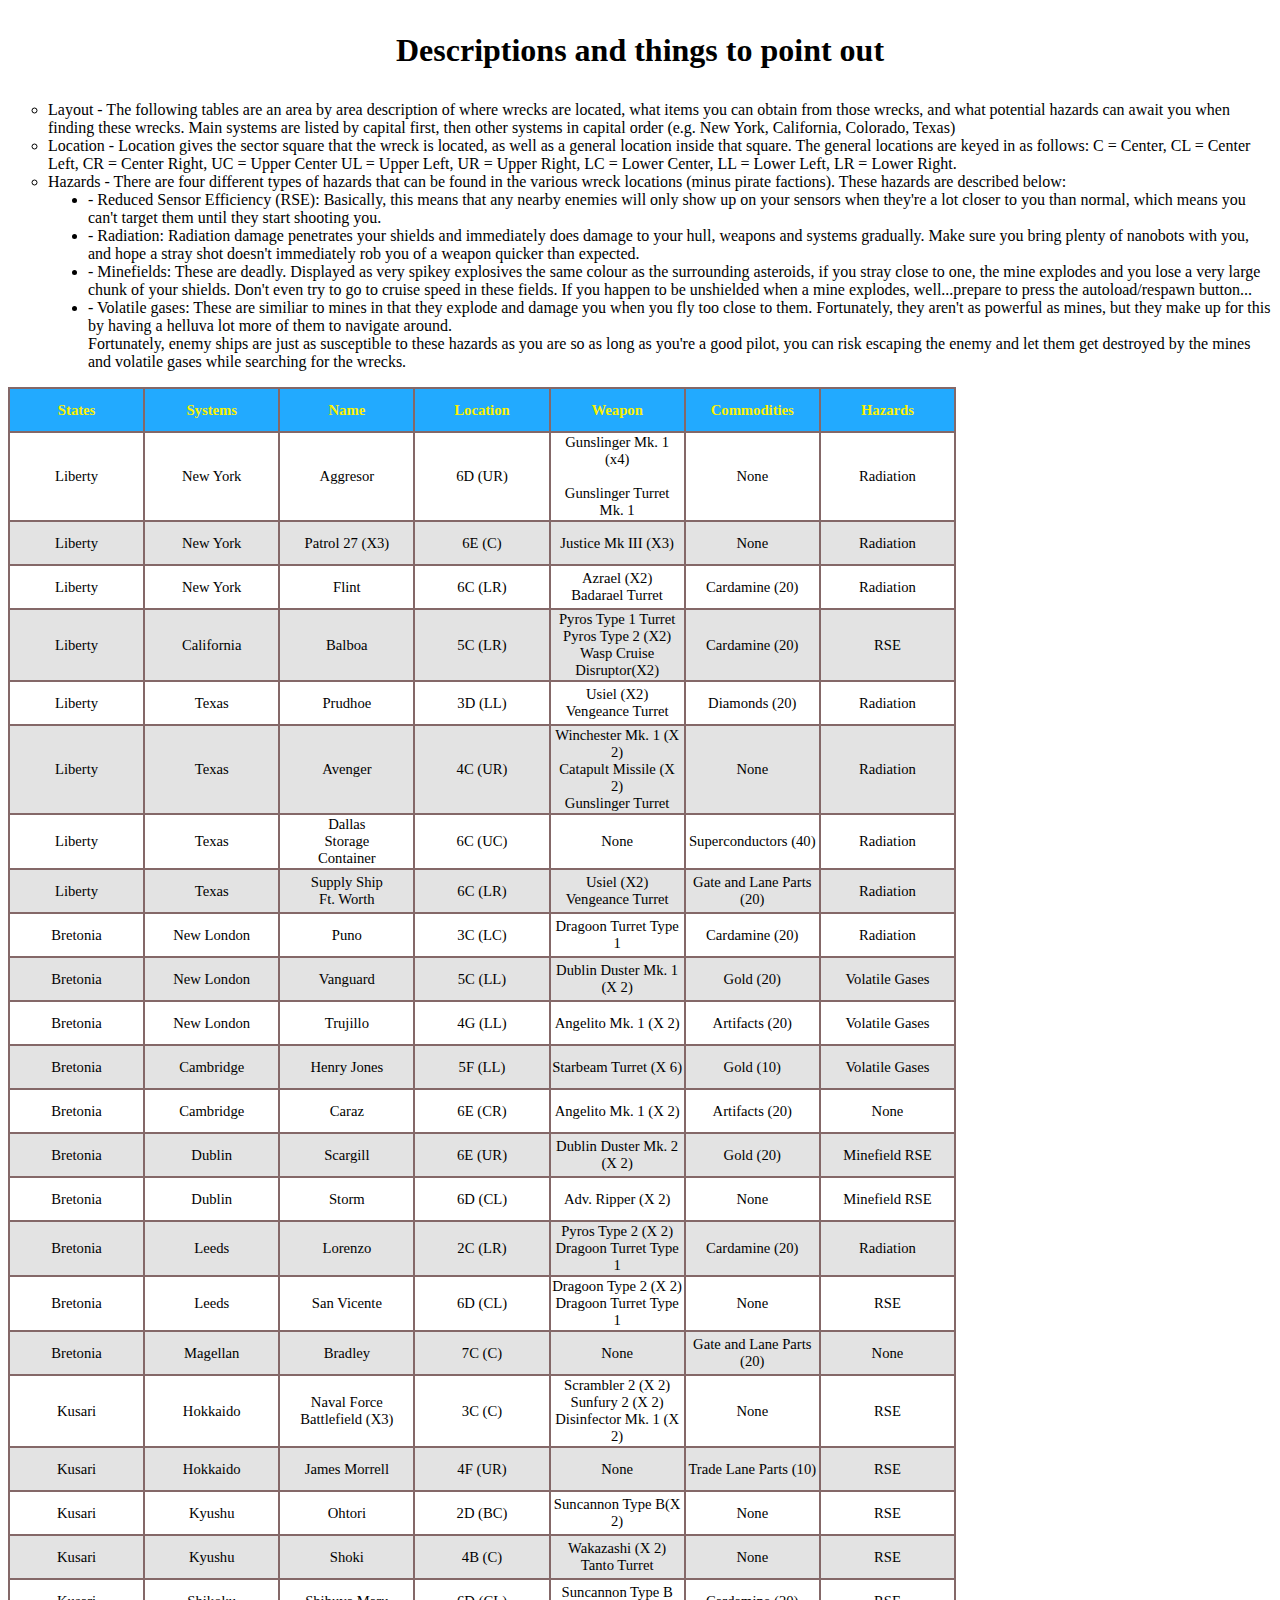
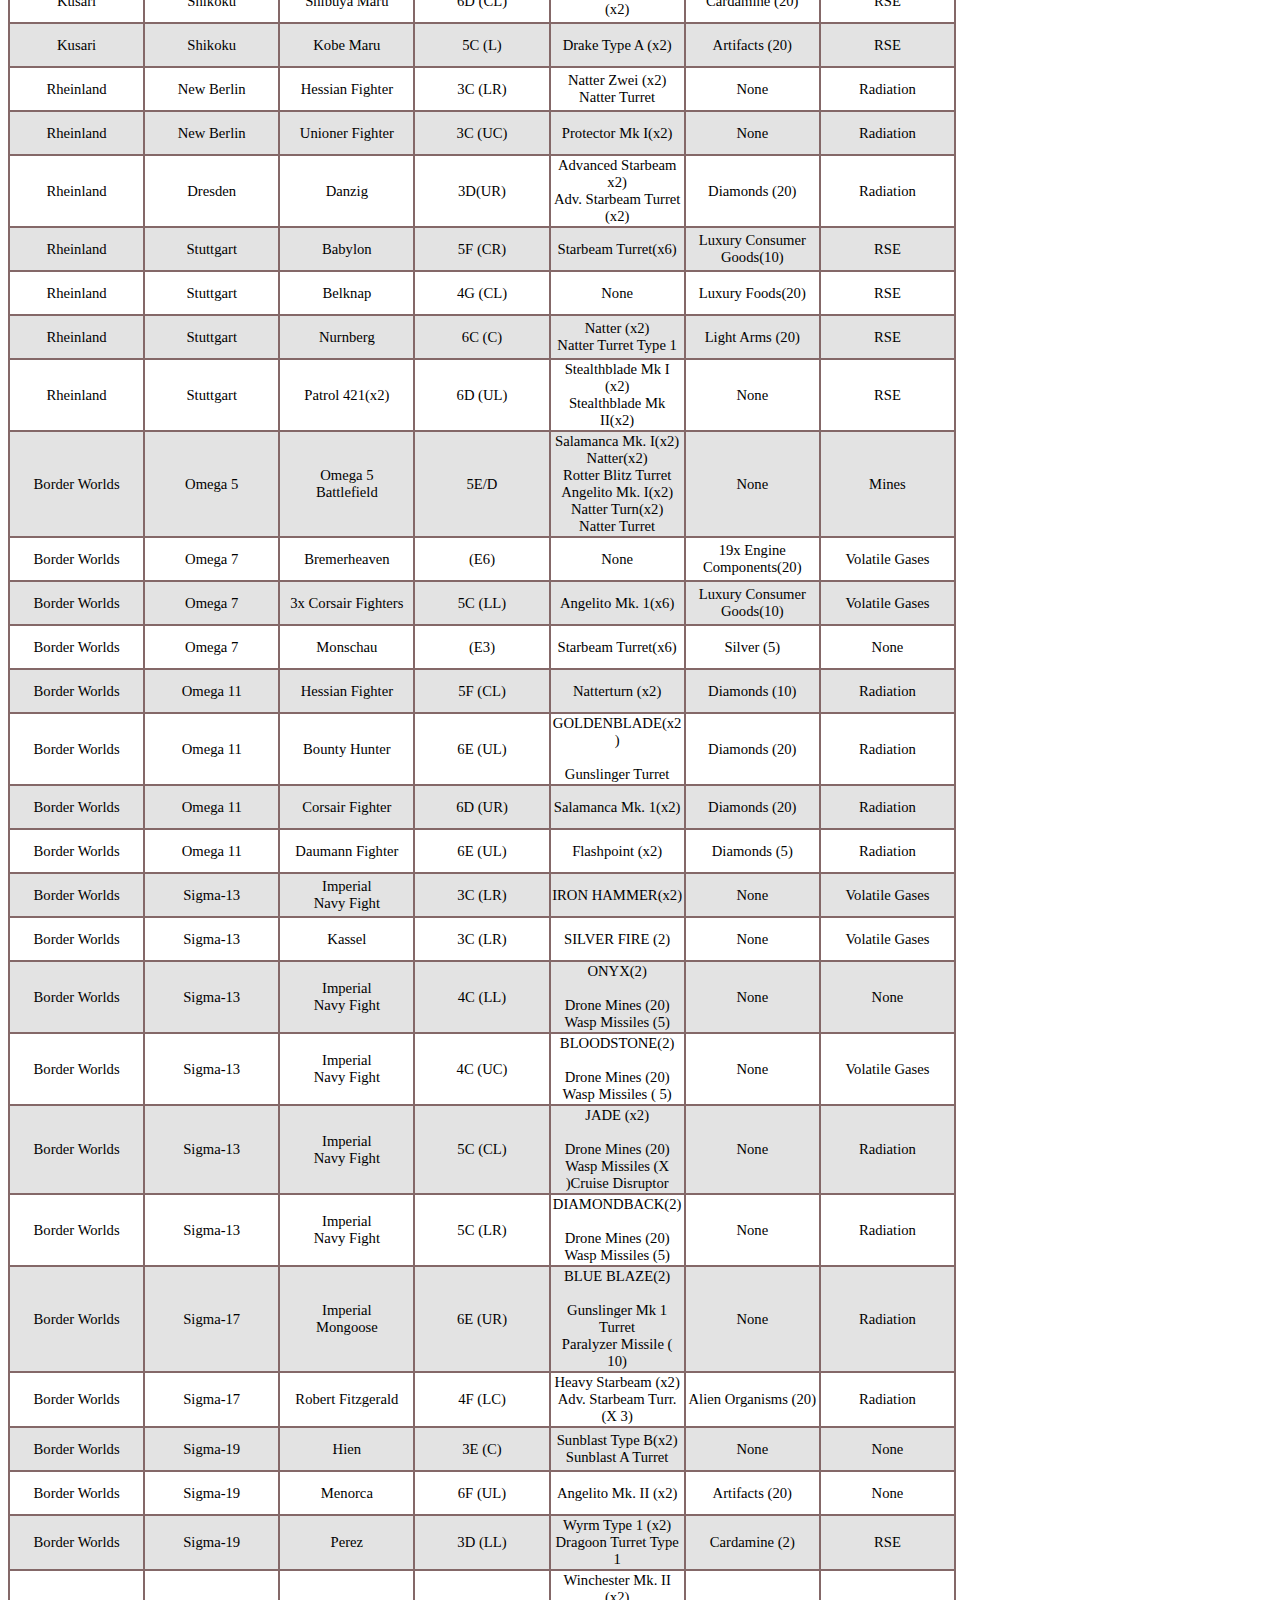
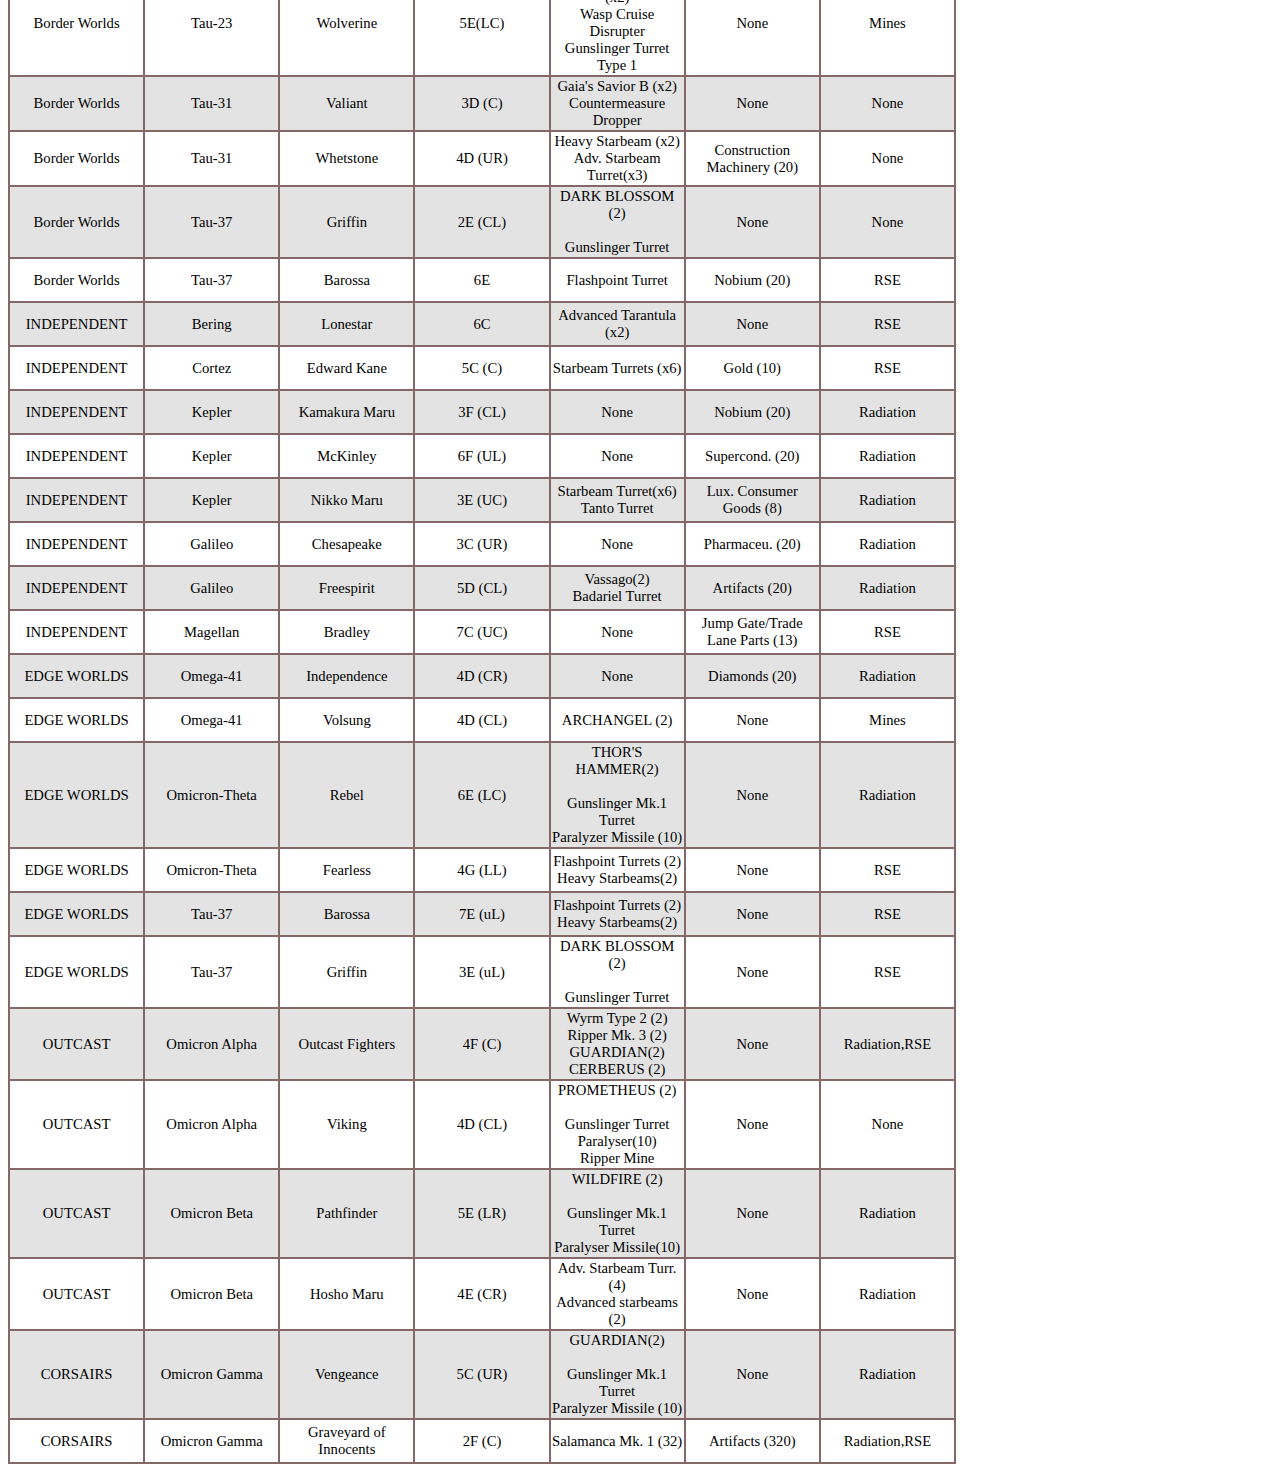
<file: Content/Wrecks(Freelancer).html>
<!DOCTYPE html>
<html lang="en">
<head>
    <meta charset="UTF-8">
    <title>Wrecks</title>
    <script>document.documentElement.className = 'hasJS';</script>
    <style>
	style{word-wrap: break-word;}

table {
                    width: 75%;
                    font-size: 11pt;
                       }
                table, th, td {
                    border: 2px solid #ffcece;
                    border-collapse: collapse;
                    text-align: center;
                    table-layout: fixed;
                       }td { word-wrap:break-word; }
	.table_sort table {
    border-collapse: collapse;
}

.table_sort th {
    color: #ffebcd;
    background: #22AAFF;
    cursor: pointer;
}

.table_sort td,
.table_sort th {
    width: 50px;
    height: 40px;
    text-align: center;
    border: 2px solid #846868;
}

.table_sort tbody tr:nth-child(even) {
    background: #e3e3e3;
}

th.sorted[data-order="1"],
th.sorted[data-order="-1"] {
    position: relative;
}

th.sorted[data-order="1"]::after,
th.sorted[data-order="-1"]::after {
    right: 8px;
    position: absolute;
}

th.sorted[data-order="-1"]::after {
	content: 'v'
}
.tooltip-inner{
  white-space:pre-line;
}
th.sorted[data-order="1"]::after {
	content: '^'
}
.help { cursor: help; }

}

	</style>

</head>
<body>

<h1><p align="center">
    Descriptions and things to point out </p></h1>

<ul type = "circle">
    <li>Layout - The following tables are an area by area description of where wrecks are
        located, what items you can obtain from those wrecks, and what potential
        hazards can await you when finding these wrecks. Main systems are listed
        by capital first, then other systems in capital order (e.g. New York,
        California, Colorado, Texas)</li>
    <li>
        Location - Location gives the sector square that the wreck is located, as well as a
        general location inside that square. The general locations are keyed in as
        follows: C = Center, CL = Center Left, CR = Center Right, UC = Upper Center
        UL = Upper Left, UR = Upper Right, LC = Lower Center, LL = Lower Left,
        LR = Lower Right.</li>
    <li>Hazards - There are four different types of hazards that can be found in the
        various wreck locations (minus pirate factions). These hazards are
        described below:<ul type = "disc">

            <li> - Reduced Sensor Efficiency (RSE):
                Basically, this means that any nearby enemies will only show up on your
                sensors when they're a lot closer to you than normal, which means you
                can't target them until they start shooting you.</li>
            <li> - Radiation:
                Radiation damage penetrates your shields and immediately does damage to
                your hull, weapons and systems gradually. Make sure you bring plenty of
                nanobots with you, and hope a stray shot doesn't immediately rob you of
                a weapon quicker than expected.</li>
            <li>- Minefields:
                These are deadly. Displayed as very spikey explosives the same colour as
                the surrounding asteroids, if you stray close to one, the mine explodes
                and you lose a very large chunk of your shields. Don't even try to go to
                cruise speed in these fields. If you happen to be unshielded when a mine
                explodes, well...prepare to press the autoload/respawn button...</li>
            <li>  - Volatile gases:
                These are similiar to mines in that they explode and damage you when you
                fly too close to them. Fortunately, they aren't as powerful as mines, but
                they make up for this by having a helluva lot more of them to navigate
                around.</li>

            Fortunately, enemy ships are just as susceptible to these hazards as you are
            so as long as you're a good pilot, you can risk escaping the enemy and let
            them get destroyed by the mines and volatile gases while searching for the
            wrecks.</li></ul> </ul>





<table class="table_sort"><thead>
<tr>
    <th><font color="#FaF000">States</font></th>
    <th><font color="#FaF000">Systems</font></th>
    <th><font color="#FaF000">Name</font></th>
    <th><font color="#FaF000">Location</font></th>
    <th><font color="#FaF000">Weapon</font></th>
    <th><font color="#FaF000">Commodities</font></th>
    <th><font color="#FaF000">Hazards</font></th>
</tr></thead>

    <tbody>
    <tr>
        <td>Liberty</a></td>
        <td>New York</a></td>
        <td class ="selected">Aggresor</a></td>
        <td class ="selected">6D (UR)</a></td>
        <td class ="selected"><div class="help" title=
        "Class:2&#013
Hull Damage Per Shot:20&#013
Shield Damage Per Shot:10&#013
Range:649 m&#013
Projectile Speed:700 m/s&#013
Refire Rate:8.33&#013
Energy Usage:7&#013
Cost:$860&#013" >
  Gunslinger Mk. 1 (x4)</div></br>
            Gunslinger Turret Mk. 1</a></td>
        <td class ="selected">None</a></td>
        <td class ="selected">Radiation</a></td>
    </tr>

    <tr>
        <td>Liberty</a></td>
        <td>New York</td>
        <td class ="selected">Patrol 27 (X3)</td>
        <td class ="selected">6E (C)</td>
        <td class ="selected">
            Justice Mk III (X3)</a></td>
        <td class ="selected">None</a></td>
        <td class ="selected">Radiation</a></td>
    </tr>

    <tr>
        <td>Liberty</a></td>
        <td>New York</td>
        <td class ="selected">Flint</td>
        <td class ="selected">6C (LR)</td>
        <td class ="selected">
            Azrael (X2)</br>
            Badarael Turret</a></td>
        <td class ="selected">Cardamine (20)</a></td>
        <td class ="selected">Radiation</a></td>
    </tr>


    <tr>
        <td>Liberty</a></td>
        <td>California</a></td>
        <td class ="selected">Balboa</a></td>
        <td class ="selected">5C (LR)</a></td>
        <td class ="selected">
            Pyros Type 1 Turret</br>
            Pyros Type 2 (X2)</br>
            Wasp Cruise Disruptor(X2)</a></td>
        <td class ="selected">Cardamine (20)</a></td>
        <td class ="selected">RSE</a></td>
    </tr>

    <tr>
        <td>Liberty</a></td>
        <td>Texas</a></td>
        <td class ="selected">Prudhoe</a></td>
        <td class ="selected">3D (LL)</a></td>
        <td class ="selected">
            Usiel (X2)</br>Vengeance Turret</a></td>
        <td class ="selected">Diamonds (20)</a></td>
        <td class ="selected">Radiation</a></td>
    </tr>

    <tr>
        <td>Liberty</a></td>
        <td>Texas</a></td>
        <td class ="selected">Avenger</a></td>
        <td class ="selected">4C (UR)</a></td>
        <td class ="selected">Winchester Mk. 1 (X 2)</br>
            Catapult Missile (X 2)</br>
            Gunslinger Turret</a></td>
        <td class ="selected">None</a></td>
        <td class ="selected">Radiation</a></td>
    </tr>

    <tr>
        <td>Liberty</a></td>
        <td>Texas</a></td>
        <td class ="selected">Dallas</br> Storage</br>Container</a></td>
        <td class ="selected">6C (UC)</a></td>
        <td class ="selected">None</a></td>
        <td class ="selected">Superconductors (40)</a></td>
        <td class ="selected">Radiation</a></td>
    </tr>

    <tr>
        <td>Liberty</a></td>
        <td>Texas</a></td>
        <td class ="selected">Supply Ship</br>
            Ft. Worth</a></td>
        <td class ="selected">6C (LR)</a></td>
        <td class ="selected">
            Usiel (X2)</br>Vengeance Turret</a></td>
        <td class ="selected">Gate and Lane Parts (20)</a></td>
        <td class ="selected">Radiation</a></td>
    </tr>

    <tr>
        <td>Bretonia</a></td>
        <td>New London</a></td>
        <td class ="selected">Puno</a></td>
        <td class ="selected">3C (LC)</a></td>
        <td class ="selected">Dragoon Turret Type 1</a></td>
        <td class ="selected">Cardamine (20)</a></td>
        <td class ="selected">Radiation</a></td>
    </tr>

    <tr>
        <td>Bretonia</a></td>
        <td>New London</a></td>
        <td class ="selected">Vanguard	</a></td>
        <td class ="selected">5C (LL)</a></td>
        <td class ="selected">Dublin Duster Mk. 1 (X 2)</a></td>
        <td class ="selected">Gold (20)</a></td>
        <td class ="selected">Volatile Gases</a></td>
    </tr>

    <tr>
        <td>Bretonia</a></td>
        <td>New London</a></td>
        <td class ="selected">Trujillo</a></td>
        <td class ="selected">4G (LL)</a></td>
        <td class ="selected">Angelito Mk. 1 (X 2)</a></td>
        <td class ="selected">Artifacts (20)</a></td>
        <td class ="selected">Volatile Gases</a></td>
    </tr>

    <tr>
        <td>Bretonia</a></td>
        <td>Cambridge</a></td>
        <td class ="selected">Henry Jones</a></td>
        <td class ="selected">5F (LL)</a></td>
        <td class ="selected">Starbeam Turret (X 6)</a></td>
        <td class ="selected">Gold (10)</a></td>
        <td class ="selected">Volatile Gases</a></td>
    </tr>

    <tr>
        <td>Bretonia</a></td>
        <td>Cambridge</a></td>
        <td class ="selected">Caraz</a></td>
        <td class ="selected">6E (CR)</a></td>
        <td class ="selected">Angelito Mk. 1 (X 2)</a></td>
        <td class ="selected">Artifacts (20)</a></td>
        <td class ="selected">None</a></td>
    </tr>

    <tr>
        <td>Bretonia</a></td>
        <td>Dublin</a></td>
        <td class ="selected">Scargill</a></td>
        <td class ="selected">6E (UR)</a></td>
        <td class ="selected">Dublin Duster Mk. 2 (X 2)</a></td>
        <td class ="selected">Gold (20)</a></td>
        <td class ="selected">Minefield
            RSE</a></td>
    </tr>


    <tr>
        <td>Bretonia</a></td>
        <td>Dublin</a></td>
        <td class ="selected">Storm</a></td>
        <td class ="selected">6D (CL)</a></td>
        <td class ="selected">Adv. Ripper (X 2)</a></td>
        <td class ="selected">None</a></td>
        <td class ="selected">Minefield
            RSE</a></td>
    </tr>

    <tr>
        <td>Bretonia</a></td>
        <td>Leeds</a></td>
        <td class ="selected">Lorenzo</a></td>
        <td class ="selected">2C (LR)</a></td>
        <td class ="selected">	Pyros Type 2 (X 2)</br>
            Dragoon Turret Type 1</a></td>
        <td class ="selected">Cardamine (20)</a></td>
        <td class ="selected">Radiation</a></td>
    </tr>

    <tr>
        <td>Bretonia</a></td>
        <td>Leeds</a></td>
        <td class ="selected">San Vicente</a></td>
        <td class ="selected">6D (CL)</a></td>
        <td class ="selected">Dragoon Type 2 (X 2)</br>
            Dragoon Turret Type 1</a></td>
        <td class ="selected">None</a></td>
        <td class ="selected">
            RSE</a></td>
    </tr>

    <tr>
        <td>Bretonia</a></td>
        <td>Magellan</a></td>
        <td class ="selected">Bradley</a></td>
        <td class ="selected">7C (C)</a></td>
        <td class ="selected">None</a></td>
        <td class ="selected">Gate and Lane Parts (20)</a></td>
        <td class ="selected">None</a></td>
    </tr>

    <tr>
        <td>Kusari</a></td>
        <td>Hokkaido</a></td>
        <td class ="selected">Naval Force</br>
            Battlefield (X3)</a></td>
        <td class ="selected">3C (C)</a></td>
        <td class ="selected">Scrambler 2 (X 2)</br>
            Sunfury 2 (X 2)</br>
            Disinfector Mk. 1 (X 2)</a></td>
        <td class ="selected">None</a></td>
        <td class ="selected">RSE</a></td>
    </tr>

    <tr>
        <td>Kusari</a></td>
        <td>Hokkaido</a></td>
        <td class ="selected">James Morrell</a></td>
        <td class ="selected">4F (UR)</a></td>
        <td class ="selected">None</a></td>
        <td class ="selected">Trade Lane Parts (10)</a></td>
        <td class ="selected">RSE</a></td>
    </tr>

    <tr>
        <td>Kusari</a></td>
        <td>Kyushu</a></td>
        <td class ="selected">Ohtori</a></td>
        <td class ="selected">2D (BC)</a></td>
        <td class ="selected">Suncannon Type B(X 2)</a></td>
        <td class ="selected">None</a></td>
        <td class ="selected">RSE</a></td>
    </tr>

    <tr>
        <td>Kusari</a></td>
        <td>Kyushu</a></td>
        <td class ="selected">Shoki</a></td>
        <td class ="selected">4B (C)</a></td>
        <td class ="selected">Wakazashi (X 2)</br>
            Tanto Turret</a></td>
        <td class ="selected">None</a></td>
        <td class ="selected">RSE</a></td>
    </tr>

    <tr>
        <td>Kusari</a></td>
        <td>Shikoku</a></td>
        <td class ="selected">Shibuya Maru</a></td>
        <td class ="selected">6D (CL)</a></td>
        <td class ="selected">Suncannon Type B (x2)</a></td>
        <td class ="selected">Cardamine (20)</a></td>
        <td class ="selected">RSE</a></td>
    </tr>

    <tr>
        <td>Kusari</a></td>
        <td>Shikoku</a></td>
        <td class ="selected">Kobe Maru</a></td>
        <td class ="selected">5C (L)</a></td>
        <td class ="selected">Drake Type A (x2)</a></td>
        <td class ="selected">Artifacts (20)</a></td>
        <td class ="selected">RSE</a></td>
    </tr>

    <tr>
        <td>Rheinland</a></td>
        <td>New Berlin</a></td>
        <td class ="selected">Hessian Fighter</a></td>
        <td class ="selected">3C (LR)</a></td>
        <td class ="selected">Natter Zwei (x2)</br>
            Natter Turret</a></td>
        <td class ="selected">None</a></td>
        <td class ="selected">Radiation</a></td>
    </tr>

    <tr>
        <td>Rheinland</a></td>
        <td>New Berlin</a></td>
        <td class ="selected">Unioner Fighter</a></td>
        <td class ="selected">3C (UC)</a></td>
        <td class ="selected">Protector Mk I(x2)</a></td>
        <td class ="selected">None</a></td>
        <td class ="selected">Radiation</a></td>
    </tr>

    <tr>
        <td>Rheinland</a></td>
        <td>Dresden</a></td>
        <td class ="selected">Danzig</a></td>
        <td class ="selected">3D(UR)</a></td>
        <td class ="selected">Advanced Starbeam x2)</br>
            Adv. Starbeam Turret (x2)</a></td>
        <td class ="selected">Diamonds (20)</a></td>
        <td class ="selected">Radiation</a></td>
    </tr>

    <tr>
        <td>Rheinland</a></td>
        <td>Stuttgart</a></td>
        <td class ="selected">Babylon</a></td>
        <td class ="selected">5F (CR)</a></td>
        <td class ="selected">Starbeam Turret(x6)</a></td>
        <td class ="selected">Luxury Consumer Goods(10)</a></td>
        <td class ="selected">RSE</a></td>
    </tr>

    <tr>
        <td>Rheinland</a></td>
        <td>Stuttgart</a></td>
        <td class ="selected">Belknap</a></td>
        <td class ="selected">4G (CL)</a></td>
        <td class ="selected">None</a></td>
        <td class ="selected">Luxury Foods(20)</a></td>
        <td class ="selected">RSE</a></td>
    </tr>

    <tr>
        <td>Rheinland</a></td>
        <td>Stuttgart</a></td>
        <td class ="selected">Nurnberg</a></td>
        <td class ="selected">6C (C)</a></td>
        <td class ="selected">Natter (x2)</br>
            Natter Turret Type 1</a></td>
        <td class ="selected">Light Arms (20)</a></td>
        <td class ="selected">RSE</a></td>
    </tr>

    <tr>
        <td>Rheinland</a></td>
        <td>Stuttgart</a></td>
        <td class ="selected">Patrol 421(x2)</a></td>
        <td class ="selected">6D (UL)</a></td>
        <td class ="selected">Stealthblade Mk I (x2)</br>
            Stealthblade Mk II(x2)</a></td>
        <td class ="selected">None</a></td>
        <td class ="selected">RSE</a></td>
    </tr>

    <tr>
        <td>Border Worlds</a></td>
        <td>Omega 5</a></td>
        <td class ="selected">Omega 5</br>
            Battlefield</a></td>
        <td class ="selected">5E/D</a></td>
        <td class ="selected">Salamanca Mk. I(x2)</br>
            Natter(x2)</br>
            Rotter Blitz Turret</br>
            Angelito Mk. I(x2)</br>
            Natter Turn(x2)
            Natter Turret</a></td>
        <td class ="selected">None</a></td>
        <td class ="selected">Mines</a></td>
    </tr>

    <tr>
        <td>Border Worlds</a></td>
        <td>Omega 7</a></td>
        <td class ="selected">Bremerheaven</a></td>
        <td class ="selected">(E6)</a></td>
        <td class ="selected">None</a></td>
        <td class ="selected">19x  Engine Components(20)</a></td>
        <td class ="selected">Volatile Gases</a></td>
    </tr>

    <tr>
        <td>Border Worlds</a></td>
        <td>Omega 7</a></td>
        <td class ="selected"> 3x Corsair Fighters</a></td>
        <td class ="selected">5C (LL)</a></td>
        <td class ="selected">Angelito Mk. 1(x6)</a></td>
        <td class ="selected">Luxury Consumer Goods(10)</a></td>
        <td class ="selected">Volatile Gases</a></td>
    </tr>

    <tr>
        <td>Border Worlds</a></td>
        <td>Omega 7</a></td>
        <td class ="selected"> Monschau </a></td>
        <td class ="selected">(E3)</a></td>
        <td class ="selected">Starbeam Turret(x6)</a></td>
        <td class ="selected">Silver (5) </a></td>
        <td class ="selected">None</a></td>
    </tr>

    <tr>
        <td>Border Worlds</a></td>
        <td>Omega 11</a></td>
        <td class ="selected">Hessian Fighter	</a></td>
        <td class ="selected"> 5F (CL)</a></td>
        <td class ="selected">Natterturn (x2)</a></td>
        <td class ="selected">Diamonds (10)</a></td>
        <td class ="selected">Radiation</a></td>
    </tr>

    <tr>
        <td>Border Worlds</a></td>
        <td>Omega 11</a></td>
        <td class ="selected">Bounty Hunter</a></td>
        <td class ="selected"> 6E (UL) </a></td>
        <td class ="selected"><div class="help" title="They're weapons that cannot be bought.They're very power intensive though.">GOLDENBLADE(x2)</div></br>Gunslinger Turret</a></td>
        <td class ="selected">Diamonds (20)</a></td>
        <td class ="selected">Radiation</a></td>
    </tr>
    <tr>
        <td>Border Worlds</a></td>
        <td>Omega 11</a></td>
        <td class ="selected">Corsair  Fighter	</a></td>
        <td class ="selected">  6D (UR) </a></td>
        <td class ="selected">Salamanca Mk. 1(x2)</a></td>
        <td class ="selected">Diamonds (20) </a></td>
        <td class ="selected">Radiation</a></td>
    </tr>
    <tr>
        <td>Border Worlds</a></td>
        <td>Omega 11</a></td>
        <td class ="selected">Daumann Fighter</a></td>
        <td class ="selected"> 6E (UL)</a></td>
        <td class ="selected">Flashpoint (x2)</td>
        <td class ="selected">Diamonds (5)</td>
        <td class ="selected">Radiation</td>
    </tr>

    <tr>
        <td>Border Worlds</a></td>
        <td>Sigma-13</a></td>
        <td class ="selected">Imperial</br> Navy Fight</td>
        <td class ="selected"> 3C (LR)</td>
        <td class ="selected"><div class="help" title="They're weapons that cannot be bought.They're very power intensive though.">IRON HAMMER(x2)</div></td>
        <td class ="selected">None</td>
        <td class ="selected">Volatile Gases</td>
    </tr>

    <tr>
        <td>Border Worlds</a></td>
        <td>Sigma-13</a></td>
        <td class ="selected">Kassel</a></td>
        <td class ="selected"> 3C (LR)</td>
        <td class ="selected"><div class="help" title="They're weapons that cannot be bought.They're very power intensive though.">SILVER FIRE (2)</div></td>
        <td class ="selected">None</a></td>
        <td class ="selected">Volatile Gases</a></td>
    </tr>

    <tr>
        <td>Border Worlds</a></td>
        <td>Sigma-13</a></td>
        <td class ="selected">Imperial</br> Navy Fight</td>
        <td class ="selected">4C (LL)</td>
        <td class ="selected"><div class="help" title="They're weapons that cannot be bought.They're very power intensive though.">ONYX(2)</div></br>Drone Mines (20)</br>Wasp Missiles (5)</td>
        <td class ="selected">None</td>
        <td class ="selected">None</td>
    </tr>

    <tr>
        <td>Border Worlds</td>
        <td>Sigma-13</td>
        <td class ="selected">Imperial</br> Navy Fight</td>
        <td class ="selected"> 4C (UC)</a></td>
        <td class ="selected"><div class="help" title="They're weapons that cannot be bought.They're very power intensive though.">BLOODSTONE(2)</div></br>Drone Mines (20)</br>Wasp Missiles ( 5)</a></td>
        <td class ="selected">None</a></td>
        <td class ="selected">Volatile Gases</a></td>
    </tr>

    <tr>
        <td>Border Worlds</a></td>
        <td>Sigma-13</a></td>
        <td class ="selected">Imperial</br> Navy Fight</a></td>
        <td class ="selected">5C (CL)</a></td>
        <td class ="selected"><div class="help" title="They're weapons that cannot be bought.They're very power intensive though.">JADE (x2)</div></br>Drone Mines (20)</br>Wasp Missiles (X )Cruise Disruptor	</a></td>
        <td class ="selected">None</a></td>
        <td class ="selected">Radiation</a></td>
    </tr>

    <tr>
        <td>Border Worlds</a></td>
        <td>Sigma-13</a></td>
        <td class ="selected">Imperial</br> Navy Fight</a></td>
        <td class ="selected"> 5C (LR)</a></td>
        <td class ="selected"><div class="help" title="They're weapons that cannot be bought.They're very power intensive though.">DIAMONDBACK(2)</div></br>Drone Mines (20)</br>Wasp Missiles (5)</a></td>
        <td class ="selected">None</a></td>
        <td class ="selected">Radiation</a></td>
    </tr>

    <tr>
        <td>Border Worlds</a></td>
        <td>Sigma-17</a></td>
        <td class ="selected">Imperial</br>Mongoose</a></td>
        <td class ="selected">6E (UR) </a></td>
        <td class ="selected"><div class="help" title="They're weapons that cannot be bought.They're very power intensive though.">BLUE BLAZE(2)</div></br>Gunslinger Mk 1 Turret </br>Paralyzer Missile ( 10)</a></td>
        <td class ="selected">None</a></td>
        <td class ="selected">Radiation</a></td>
    </tr>

    <tr>
        <td>Border Worlds</a></td>
        <td>Sigma-17</a></td>
        <td class ="selected">Robert Fitzgerald</a></td>
        <td class ="selected">4F (LC) </a></td>
        <td class ="selected">Heavy Starbeam (x2)</br>Adv. Starbeam Turr. (X 3)</a></td>
        <td class ="selected">Alien Organisms (20)</a></td>
        <td class ="selected">Radiation</a></td>
    </tr>

	<tr>
        <td>Border Worlds</a></td>
        <td>Sigma-19</a></td>
        <td class ="selected">Hien </td>
        <td class ="selected">3E (C)</td>
        <td class ="selected">Sunblast Type B(x2)</br> Sunblast A Turret </td>
        <td class ="selected">None</td>
        <td class ="selected">None</td>
    </tr>
	
	<tr>
        <td>Border Worlds</a></td>
        <td>Sigma-19</a></td>
        <td class ="selected">Menorca   </td>
        <td class ="selected">6F (UL)</td>
        <td class ="selected">Angelito Mk. II (x2)</td>
        <td class ="selected">Artifacts (20)</td>
        <td class ="selected">None</td>
    </tr>

	<tr>
        <td>Border Worlds</a></td>
        <td>Sigma-19</a></td>
        <td class ="selected">Perez	</td>
        <td class ="selected">3D (LL)</td>
        <td class ="selected">Wyrm Type 1 (x2)</br>Dragoon Turret Type 1</td>
        <td class ="selected">Cardamine (2)</td>
        <td class ="selected">RSE</td>
    </tr>
	
	<tr>
        <td>Border Worlds</a></td>
        <td>Tau-23</a></td>
        <td class ="selected">Wolverine	</td>
        <td class ="selected">5E(LC)</td>
        <td class ="selected">Winchester Mk. II (x2)</br>Wasp Cruise Disrupter</br>Gunslinger Turret Type 1</td>
        <td class ="selected">None</td>
        <td class ="selected">Mines</td>
    </tr>
	
	<tr>
        <td>Border Worlds</a></td>
        <td>Tau-31</a></td>
        <td class ="selected">Valiant  	</td>
        <td class ="selected"> 3D (C) </td>
        <td class ="selected">Gaia's Savior B (x2)</br>Countermeasure Dropper</td>
        <td class ="selected">None</td>
        <td class ="selected">None</td>
    </tr>
	
	<tr>
        <td>Border Worlds</td>
        <td>Tau-31</td>
        <td class ="selected">Whetstone </td>
        <td class ="selected">4D (UR)</td>
        <td class ="selected"> Heavy Starbeam  (x2)</br>Adv. Starbeam Turret(x3)</td>
        <td class ="selected">Construction</br>Machinery (20)</td>
        <td class ="selected">None</td>
    </tr>
	
	<tr>
        <td>Border Worlds</td>
        <td>Tau-37</td>
        <td class ="selected">Griffin</td>
        <td class ="selected">2E (CL)</td>
        <td class ="selected"> <div class="help" title="They're weapons that cannot be bought.They're very power intensive though.">DARK BLOSSOM (2)</div></br>Gunslinger Turret </td>
        <td class ="selected">None</td>
        <td class ="selected">None</td>
    </tr>
	
	<tr>
        <td>Border Worlds</td>
        <td>Tau-37</td>
        <td class ="selected">Barossa </td>
        <td class ="selected">6E</td>
        <td class ="selected"> Flashpoint Turret </td>
        <td class ="selected">Nobium (20)</td>
        <td class ="selected">RSE</td>
    </tr>
	

	
	
	<tr>
        <td>INDEPENDENT</td>
        <td>Bering</td>
        <td class ="selected">Lonestar </td>
        <td class ="selected">6C</td>
        <td class ="selected"> Advanced Tarantula  (x2)</td>
        <td class ="selected">None</td>
        <td class ="selected"> RSE</td>
    </tr>

	<tr>
        <td>INDEPENDENT</td>
        <td>Cortez</td>
        <td class ="selected">Edward Kane </td>
        <td class ="selected"> 5C (C)</td>
        <td class ="selected"> Starbeam Turrets (x6)</td>
        <td class ="selected">Gold (10)</td>
        <td class ="selected"> RSE</td>
    </tr>
	
	<tr>
        <td>INDEPENDENT</td>
        <td>Kepler</td>
        <td class ="selected">Kamakura Maru </td>
        <td class ="selected"> 3F (CL) </td>
        <td class ="selected"> None</td>
        <td class ="selected">Nobium    (20)</td>
        <td class ="selected"> Radiation</td>
    </tr>
	<tr>
        <td>INDEPENDENT</td>
        <td>Kepler</td>
        <td class ="selected">McKinley  </td>
        <td class ="selected">6F (UL) </td>
        <td class ="selected"> None</td>
        <td class ="selected">Supercond. (20)</td>
        <td class ="selected"> Radiation</td>
    </tr>
	<tr>
        <td>INDEPENDENT</td>
        <td>Kepler</td>
        <td class ="selected">Nikko Maru </td>
        <td class ="selected">3E (UC) </td>
        <td class ="selected"> Starbeam Turret(x6)</br>Tanto Turret</td>
        <td class ="selected">Lux. Consumer</br>  Goods (8)</td>
        <td class ="selected"> Radiation</td>
    </tr>
	
	<tr>
        <td>INDEPENDENT</td>
        <td>Galileo</td>
        <td class ="selected">Chesapeake</td>
        <td class ="selected">3C (UR)</td>
        <td class ="selected"> None</td>
        <td class ="selected">Pharmaceu. (20)</td>
        <td class ="selected"> Radiation</td>
    </tr>
	<tr>
        <td>INDEPENDENT</td>
        <td>Galileo</td>
        <td class ="selected">Freespirit </td>
        <td class ="selected"> 5D (CL)</td>
        <td class ="selected">  Vassago(2)</br> Badariel  Turret</td>
        <td class ="selected">Artifacts (20)</td>
        <td class ="selected"> Radiation</td>
    </tr>
	
	<tr>
        <td>INDEPENDENT</td>
        <td>Magellan</td>
        <td class ="selected">Bradley </td>
        <td class ="selected">7C (UC) </td>
        <td class ="selected">None</td>
        <td class ="selected">Jump Gate/Trade</br>Lane Parts (13)</td>
        <td class ="selected">RSE</td>
    </tr>
	
	<tr>
        <td>EDGE WORLDS</td>
        <td>Omega-41</td>
        <td class ="selected">Independence</td>
        <td class ="selected">4D (CR) </td>
        <td class ="selected">None</td>
        <td class ="selected">Diamonds (20)</td>
        <td class ="selected">Radiation</td>
    </tr>
	
	<tr>
        <td>EDGE WORLDS</td>
        <td>Omega-41</td>
        <td class ="selected">Volsung </td>
        <td class ="selected">4D (CL) </td>
        <td class ="selected"><div class="help" title="They're weapons that cannot be bought.They're very power intensive though.">ARCHANGEL (2)</div></td>
        <td class ="selected">None</td>
        <td class ="selected">Mines</td>
    </tr>
	<tr>
        <td>EDGE WORLDS</td>
        <td>Omicron-Theta</td>
        <td class ="selected">Rebel </td>
        <td class ="selected">6E (LC) </td>
        <td class ="selected"><div class="help" title="They're weapons that cannot be bought.They're very power intensive though.">THOR'S HAMMER(2)</div></br>Gunslinger Mk.1 Turret </br>Paralyzer Missile (10)</td>
        <td class ="selected">None</td>
        <td class ="selected">Radiation</td>
    </tr>
	<tr>
        <td>EDGE WORLDS</td>
        <td>Omicron-Theta</td>
       <td class ="selected">Fearless </td>
        <td class ="selected">4G (LL) </td>
        <td class ="selected">Flashpoint Turrets  (2)</br>Heavy Starbeams(2)</td>
        <td class ="selected">None</td>
        <td class ="selected">RSE</td>
    </tr>
	<tr>
        <td>EDGE WORLDS</td>
        <td>Tau-37</td>
        <td class ="selected">Barossa	 </td>
        <td class ="selected"> 7E (uL) </td>
        <td class ="selected">Flashpoint Turrets  (2)</br>Heavy Starbeams(2)</td>
        <td class ="selected">None</td>
        <td class ="selected">RSE</td>
    </tr>
	
	<tr>
        <td>EDGE WORLDS</td>
        <td>Tau-37</td>
        <td class ="selected">Griffin </td>
        <td class ="selected"> 3E (uL) </td>
	    <td class ="selected"><div class="help" title="They're weapons that cannot be bought.They're very power intensive though.">DARK BLOSSOM (2)</div></br>Gunslinger  Turret </td>
        <td class ="selected">None</td>
        <td class ="selected">RSE</td>
	</tr>
		
		<tr>
        <td>OUTCAST</td>
        <td>Omicron Alpha</td>
        <td class ="selected"><div class="help" title="There are multiple wrecks here, but most of them are empty. Use the solar
scanners to detect ships that have full energy and then hit them to see whether they
have anything. There are 4 ships in this scrap pile, see if you can locate them.
(Oh, and you'll come under fire from 4 Nomad ships from time to time...)">Outcast Fighters</div></td>
        <td class ="selected"> 4F (C) </td>
	    <td class ="selected">Wyrm Type 2  (2)</br>Ripper Mk. 3   (2) </br><div class="help" title="They're weapons that cannot be bought.They're very power intensive though.">GUARDIAN(2) </br>CERBERUS (2)</div></td>
        <td class ="selected">None</td>
        <td class ="selected">Radiation,RSE</td>
		</tr>
		
		<tr>
        <td>OUTCAST</td>
        <td>Omicron Alpha</td>
        <td class ="selected">Viking </td>
        <td class ="selected"> 4D (CL) </td>
	    <td class ="selected"><div class="help" title="They're weapons that cannot be bought.They're very power intensive though.">PROMETHEUS (2)</div></br>Gunslinger Turret</br> Paralyser(10)</br>Ripper Mine</td>
        <td class ="selected">None</td>
        <td class ="selected">None</td>
		</tr>
		
		<tr>
        <td>OUTCAST</td>
        <td>Omicron Beta</td>
        <td class ="selected">Pathfinder</td>
        <td class ="selected"> 5E (LR) </td>
	    <td class ="selected"><div class="help" title="They're weapons that cannot be bought.They're very power intensive though.">WILDFIRE (2)</div></br>Gunslinger Mk.1 Turret</br> Paralyser Missile(10)</td>
        <td class ="selected">None</td>
        <td class ="selected">Radiation</td>
		</tr>
		
		<tr>
        <td>OUTCAST</td>
        <td>Omicron Beta</td>
        <td class ="selected">Hosho Maru</td>
        <td class ="selected"> 4E (CR) </td>
	    <td class ="selected">Adv. Starbeam Turr.  (4)</br>Advanced starbeams (2)</td>
        <td class ="selected">None</td>
        <td class ="selected">Radiation</td>
		</tr>
		
		<tr>
        <td>CORSAIRS</td>
        <td>Omicron Gamma</td>
        <td class ="selected">Vengeance </td>
        <td class ="selected"> 5C (UR) </td>
	    <td class ="selected"><div class="help" title="They're weapons that cannot be bought.They're very power intensive though.">GUARDIAN(2)</div></br>Gunslinger Mk.1 Turret</br>Paralyzer Missile (10)</td>
        <td class ="selected">None</td>
        <td class ="selected">Radiation</td>
		</tr>
		
		<tr>
        <td>CORSAIRS</td>
        <td>Omicron Gamma</td>
        <td class ="selected"><div class="help" title="Unlike other multi-wreck locations, all the wrecks here have items to
salvage. Each ship contains 2 Salamanca Mk. 1 guns and 20 Artifacts
(4 Nomad ships attack you from time to time at this location)">Graveyard of Innocents</div></td>
        <td class ="selected"> 2F (C) </td>
	    <td class ="selected">Salamanca Mk. 1  (32)</td>
        <td class ="selected">Artifacts (320)</td>
        <td class ="selected">Radiation,RSE</td>
		</tr>
		
    </tbody>

</table>





<script>
 const getSort = ({ target }) => {
        const order = (target.dataset.order = -(target.dataset.order || -1));
        const index = [...target.parentNode.cells].indexOf(target);
        const collator = new Intl.Collator(['en', 'ru'], { numeric: true });
        const comparator = (index, order) => (a, b) => order * collator.compare(
            a.children[index].innerHTML,
            b.children[index].innerHTML
        );

        for(const tBody of target.closest('table').tBodies)
            tBody.append(...[...tBody.rows].sort(comparator(index, order)));

        for(const cell of target.parentNode.cells)
            cell.classList.toggle('sorted', cell === target);
    };

    document.querySelectorAll('.table_sort thead').forEach(tableTH => tableTH.addEventListener('click', () => getSort(event)));
	</script>

</body>
</html>
</file>
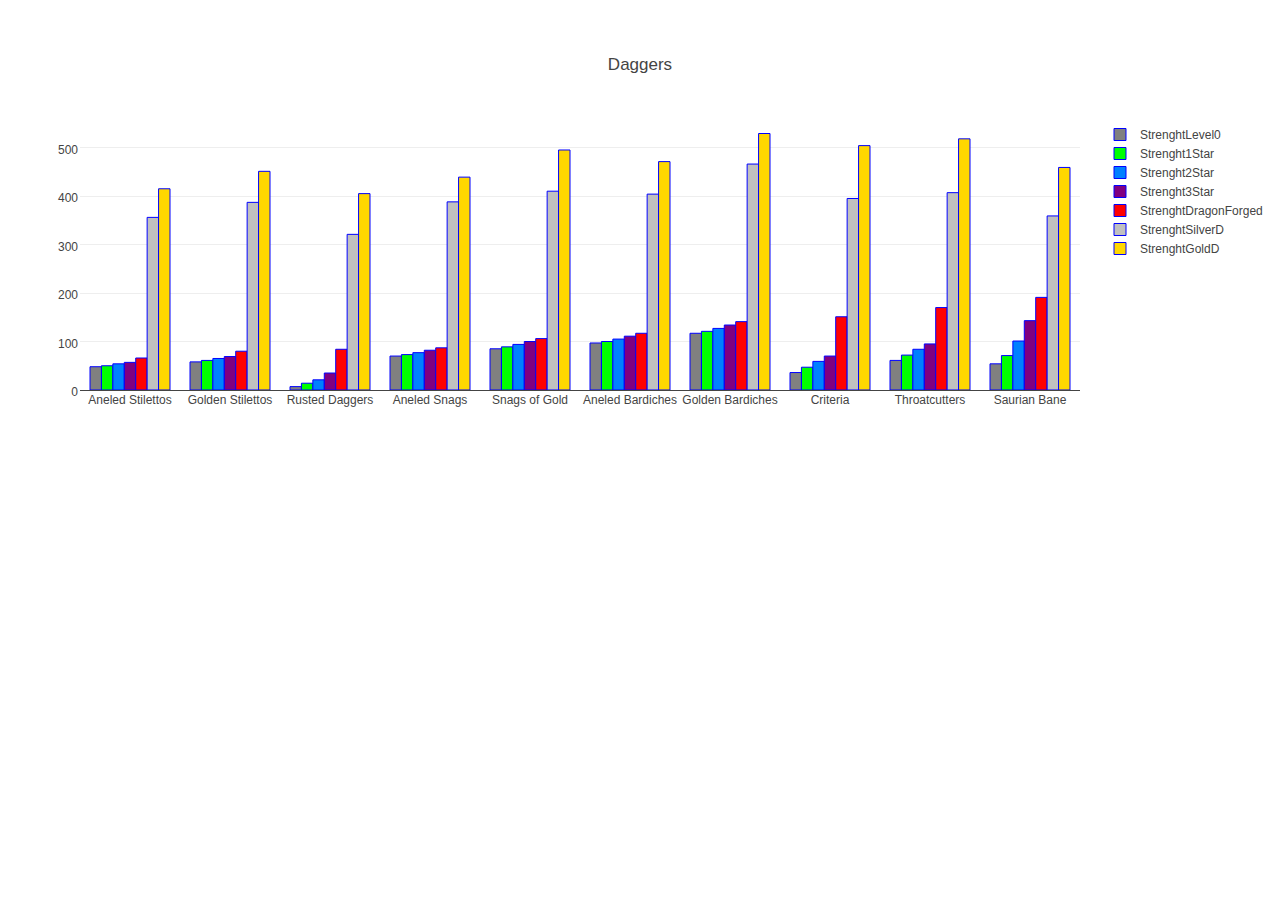
<file: Content/DD/daggers.html>
<!DOCTYPE html>
<html>
<head>
	<title>Daggers</title>
	<link rel="stylesheet" href="css/css.css"/>
	<link rel="stylesheet" href="css/daggers.css"/>
</head>
<body>
	<div id="daggers"></div>
   <script src="js/plotly-1.9.0.min.js"></script>
   <script src="js/daggers.js"></script>
</body>
</html>
</file>
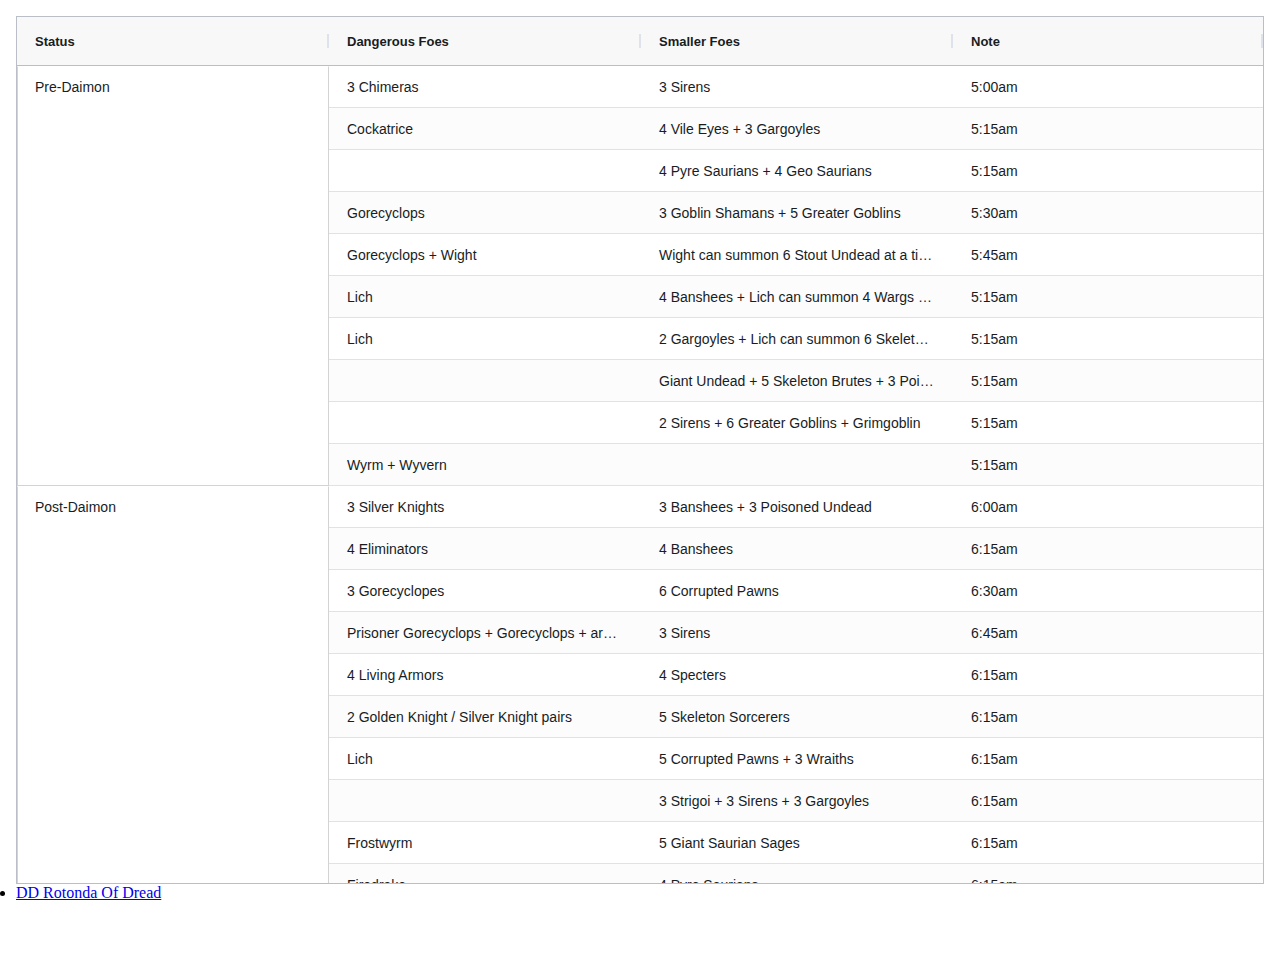
<file: Content/DD/DarkAbbey.html>
<!DOCTYPE html>
<html lang="en">
	<head>
		<title>Dark Abbey</title>
		<meta charSet="UTF-8"/>
		<meta name="viewport" content="width=device-width, initial-scale=1"/>
		<style media="only screen">
            html, body {
                height: 100%;
                width: 100%;
                margin: 0;
                box-sizing: border-box;
                -webkit-overflow-scrolling: touch;
            }

            html {
                position: absolute;
                top: 0;
                left: 0;
                padding: 0;
                overflow: auto;
            }

            body {
                padding: 1rem;
                overflow: auto;
            }
        </style>
		<link rel="stylesheet" href="css/styles.css"/>
	</head>
	<body>
		<div id="myGrid" class="ag-theme-alpine" style="height: 100%">
		</div>
		<li><a href="RotondaOfDread.html"target="_blank">DD Rotonda Of Dread</a></li>
		<li><a href="Daggers.html"target="_blank">DD Dagers</a></li>
        <li><a href="Magick Bows.html"target="_blank">DD BowsM</a></li>
        <li><a href="MShields.html"target="_blank">DD ShieldsM</a></li>
		<script>var __basePath = './';</script>
		<script src="js/ag-grid-community.min.js">
		</script>
		<script src="js/DAData.js">
		</script>
		<script src="js/DA.js">
		</script>
	</body>
	<link rel="stylesheet" href="css/styles.css"/>
</html>
</file>
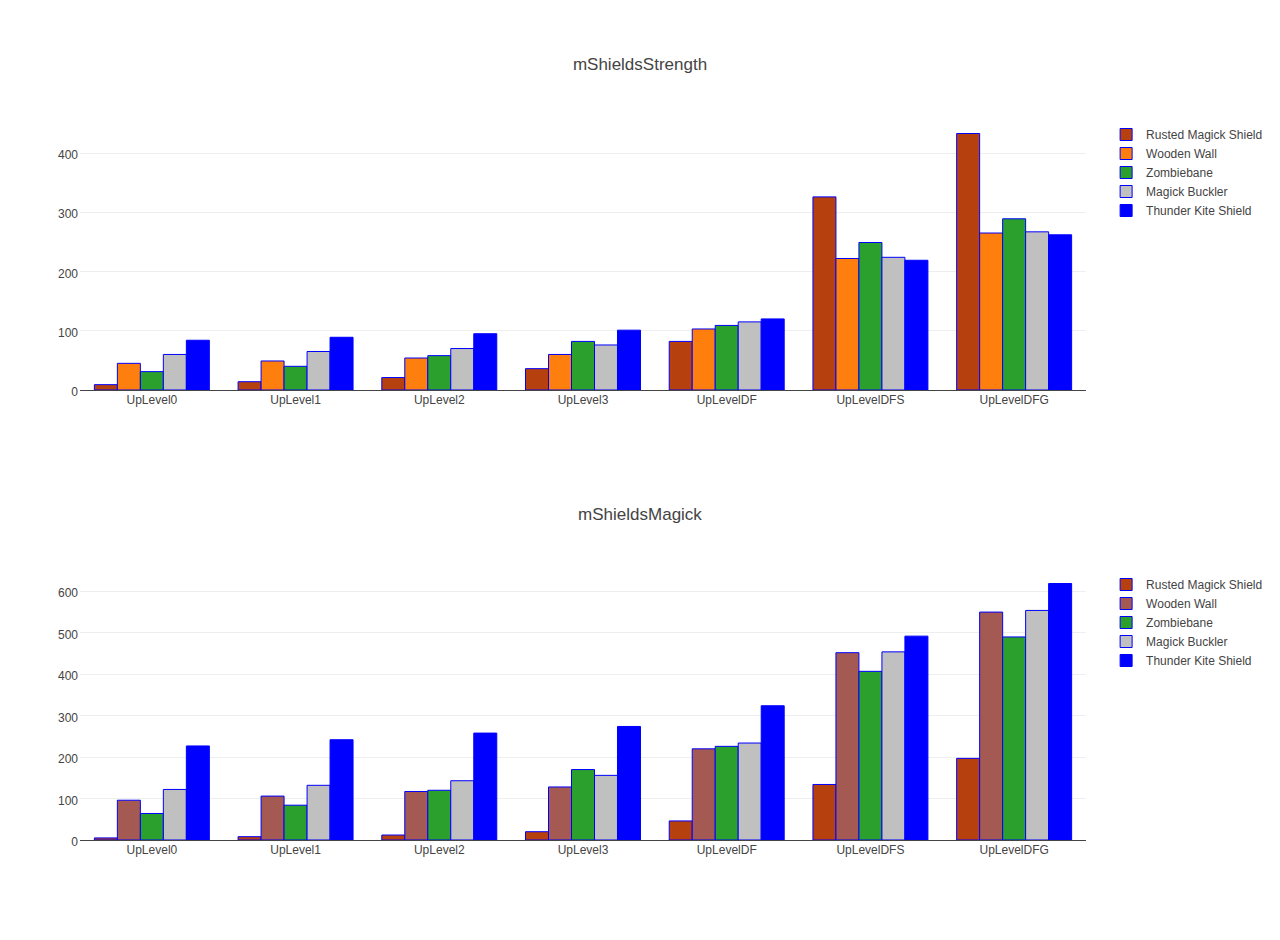
<file: Content/DD/mShields.html>
<!DOCTYPE html>
<html>
<head>
	<title>mShields</title>
	<link rel="stylesheet" href="css/css.css"/>
	<link rel="stylesheet" href="css/daggers.css"/>
</head>
<body>
     <div id="mShields"></div>
     <div id="mShields2"></div>
   <script src="js/plotly-1.9.0.min.js"></script>
   <script src="js/mShields.js"></script>
</body>
</html>
</file>
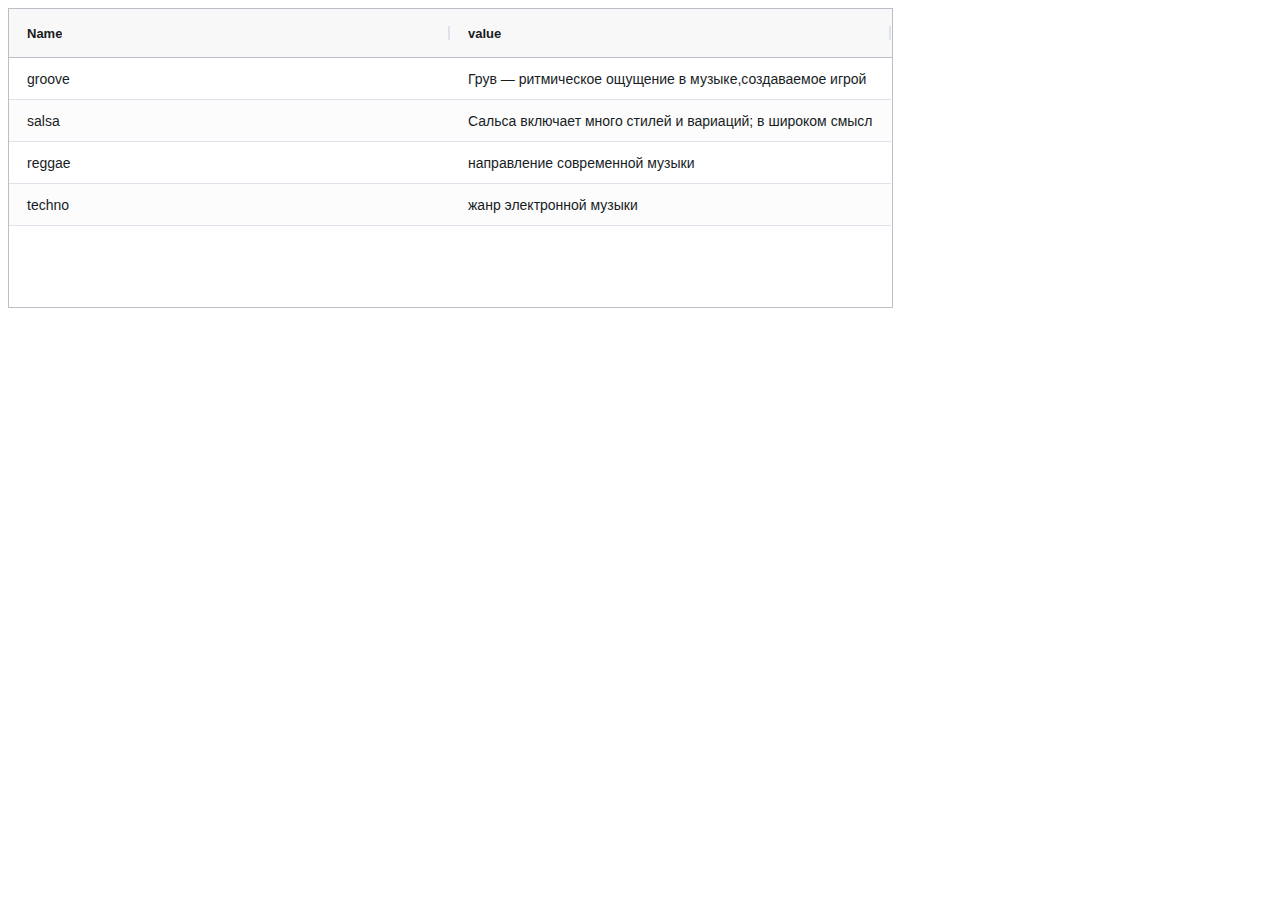
<file: Content/DD/music.html>
﻿<!DOCTYPE html>
<html lang="en">
<head>
  <title>Ag-Grid Basic Example</title>
  <script src="js/ag-grid-community.min.js"></script>
  <script src="js/music.js"></script>

  
  <link rel="stylesheet" href="css/grid.css"/>
</head>
<body>
	
	
  <div id="myGrid" style="height: 300px; width:70%;" class="ag-theme-alpine"></div>
  

  
</body>
</html>
</file>
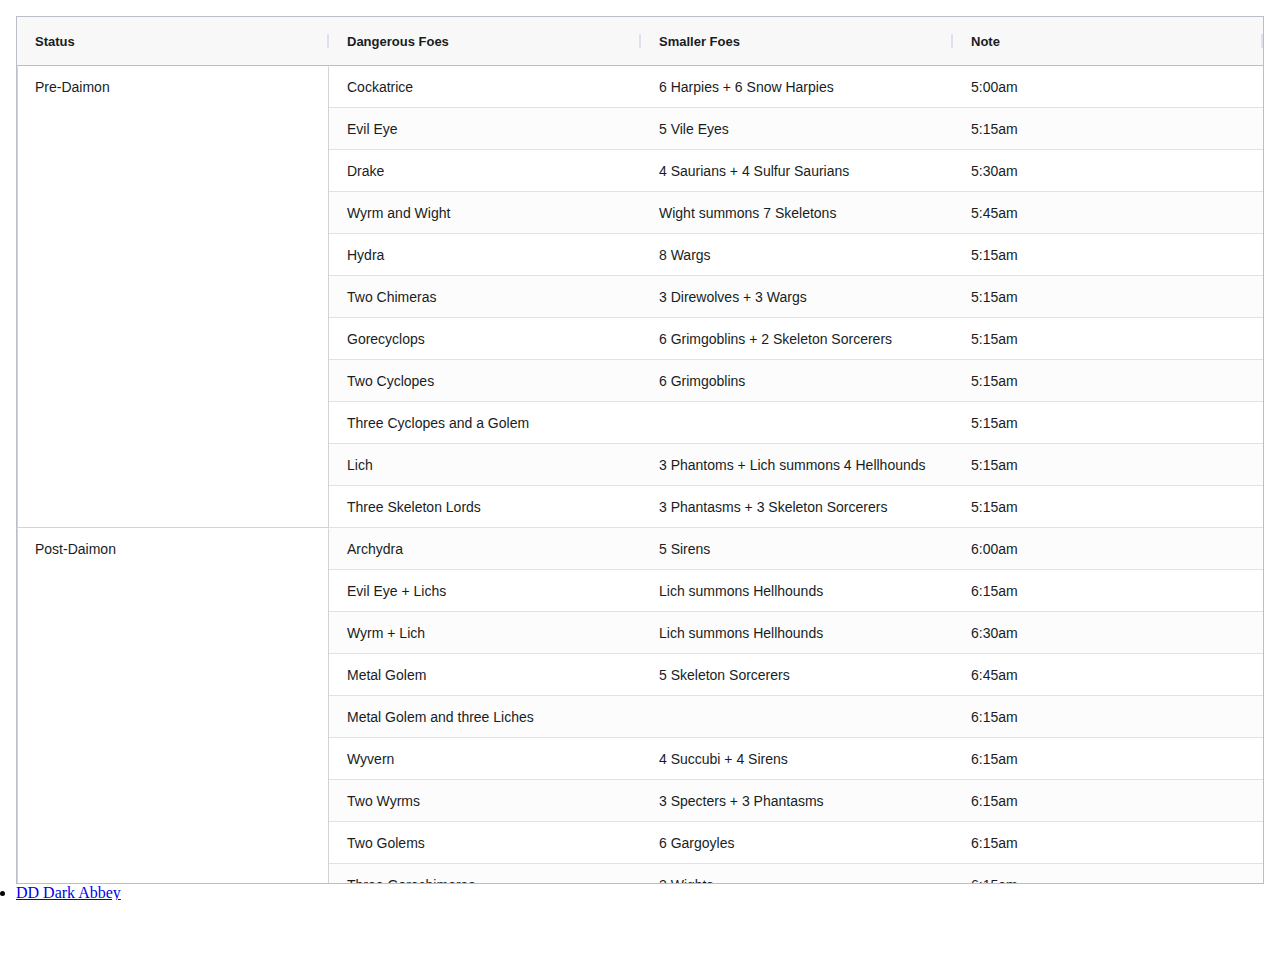
<file: Content/DD/RotondaOfDread.html>
<!DOCTYPE html>
<html lang="en">
	<head>
		<title>Rotonda Of Dread</title>
		<meta charSet="UTF-8"/>
		<meta name="viewport" content="width=device-width, initial-scale=1"/>
		<style media="only screen">
            html, body {
                height: 100%;
                width: 100%;
                margin: 0;
                box-sizing: border-box;
                -webkit-overflow-scrolling: touch;
            }

            html {
                position: absolute;
                top: 0;
                left: 0;
                padding: 0;
                overflow: auto;
            }

            body {
                padding: 1rem;
                overflow: auto;
            }
        </style>
		<link rel="stylesheet" href="css/styles.css"/>
	</head>
	<body>
		<div id="myGrid" class="ag-theme-alpine" style="height: 100%">
		</div>
		<li><a href="DarkAbbey.html"target="_blank">DD Dark Abbey</a></li>
		<li><a href="Daggers.html"target="_blank">DD Dagers</a></li>
        <li><a href="Magick Bows.html"target="_blank">DD BowsM</a></li>
        <li><a href="MShields.html"target="_blank">DD ShieldsM</a></li>
		<script>var __basePath = './';</script>
		<script src="js/ag-grid-community.min.js">
		</script>
		<script src="js/RDData.js">
		</script>
		<script src="js/RD.js">
		</script>
	</body>
	<link rel="stylesheet" href="css/styles.css"/>
</html>
</file>
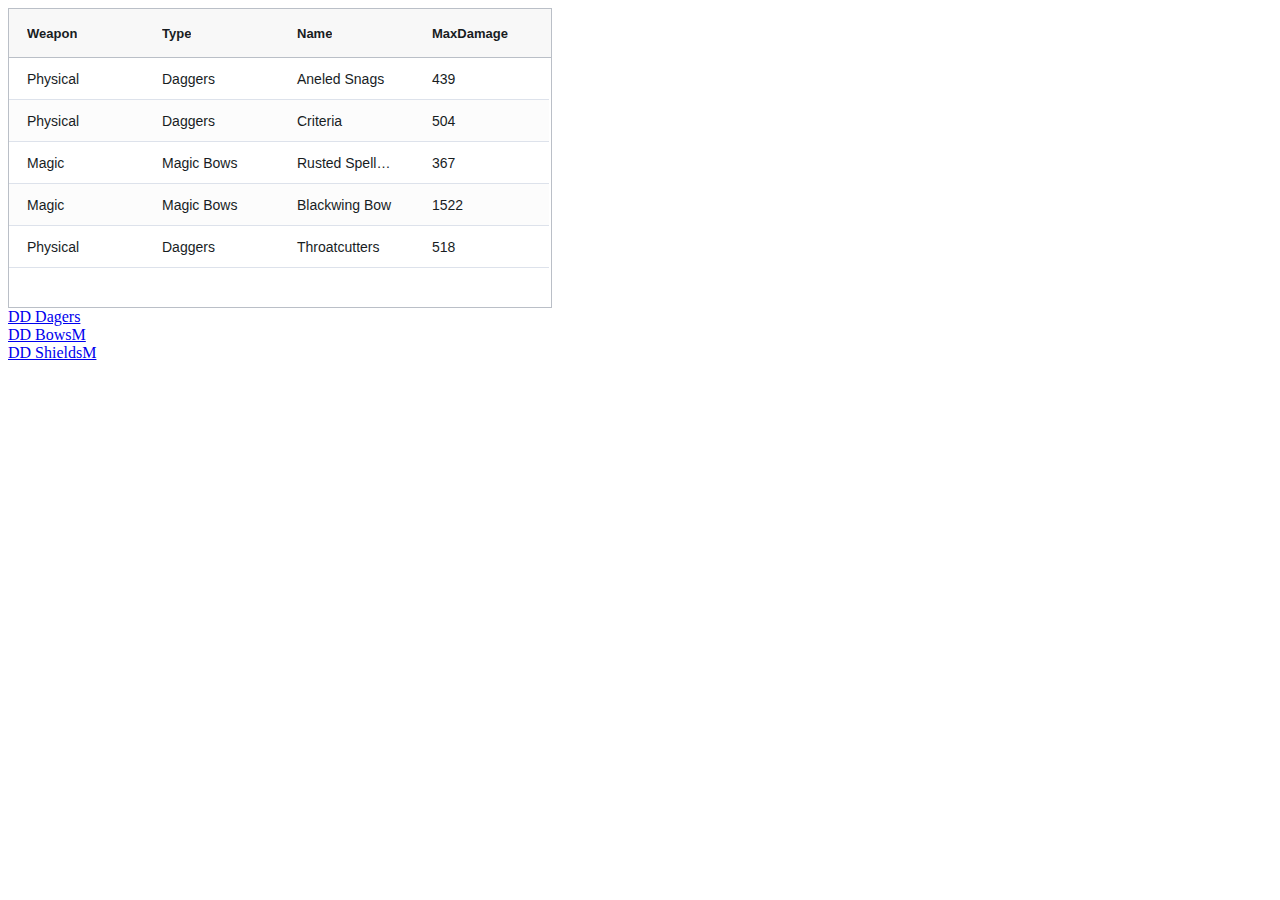
<file: Content/DD/table.html>
<!DOCTYPE html>
<html lang="en">
<head>
  <title>Ag-Grid Basic Example</title>
  <script src="js/ag-grid-community.min.js"></script>
  <script src="js/table.js"></script>

  
  <link rel="stylesheet" href="css/grid.css"/>
</head>
<body>
	
	
  <div id="myGrid" style="height: 300px; width:43%;" class="ag-theme-alpine"></div>
  
  <li><a href="Daggers.html"target="_blank">DD Dagers</a></li>
  <li><a href="Magick Bows.html"target="_blank">DD BowsM</a></li>
  <li><a href="MShields.html"target="_blank">DD ShieldsM</a></li>
  
</body>
</html>
</file>
<file: Content/DD/css/css.css>
/* latin-ext */
@font-face {
  font-family: 'Lato';
  font-style: normal;
  font-weight: 300;
  src: url(https://fonts.gstatic.com/s/lato/v23/S6u9w4BMUTPHh7USSwaPGR_p.woff2) format('woff2');
  unicode-range: U+0100-024F, U+0259, U+1E00-1EFF, U+2020, U+20A0-20AB, U+20AD-20CF, U+2113, U+2C60-2C7F, U+A720-A7FF;
}
/* latin */
@font-face {
  font-family: 'Lato';
  font-style: normal;
  font-weight: 300;
  src: url(https://fonts.gstatic.com/s/lato/v23/S6u9w4BMUTPHh7USSwiPGQ.woff2) format('woff2');
  unicode-range: U+0000-00FF, U+0131, U+0152-0153, U+02BB-02BC, U+02C6, U+02DA, U+02DC, U+2000-206F, U+2074, U+20AC, U+2122, U+2191, U+2193, U+2212, U+2215, U+FEFF, U+FFFD;
}
</file>
<file: Content/DD/css/daggers.css>
body {
  margin: 20px auto;
  font-family: 'Lato';
  font-weight: 300;
  text-align: center;
}

line-chart {
  margin: 0 auto;
  height: 450px;

}
</file>
<file: Content/DD/css/styles.css>
.show-cell {
  background: white;
  border-left: 1px solid lightgrey !important;
  border-right: 1px solid lightgrey !important;
  border-bottom: 1px solid lightgrey !important;
}

.show-name {
  font-weight: bold;
}

.show-presenter {
  font-style: italic;
}
</file>
<file: Content/DD/css/grid.css>
.outer-div {
  height: 100%;
  display: flex;
  flex-direction: column;
}

.button-bar {
  margin-bottom: 1rem;
}

.grid-wrapper {
  flex: 1 1 auto;
}
.col-left { float: left; display: inline; width: 50%;  padding: 20px 20px 5px 0; }
.col-right { float: right; display: inline; width: 45%; padding: 20px 20px 5px 0; }
</file>
